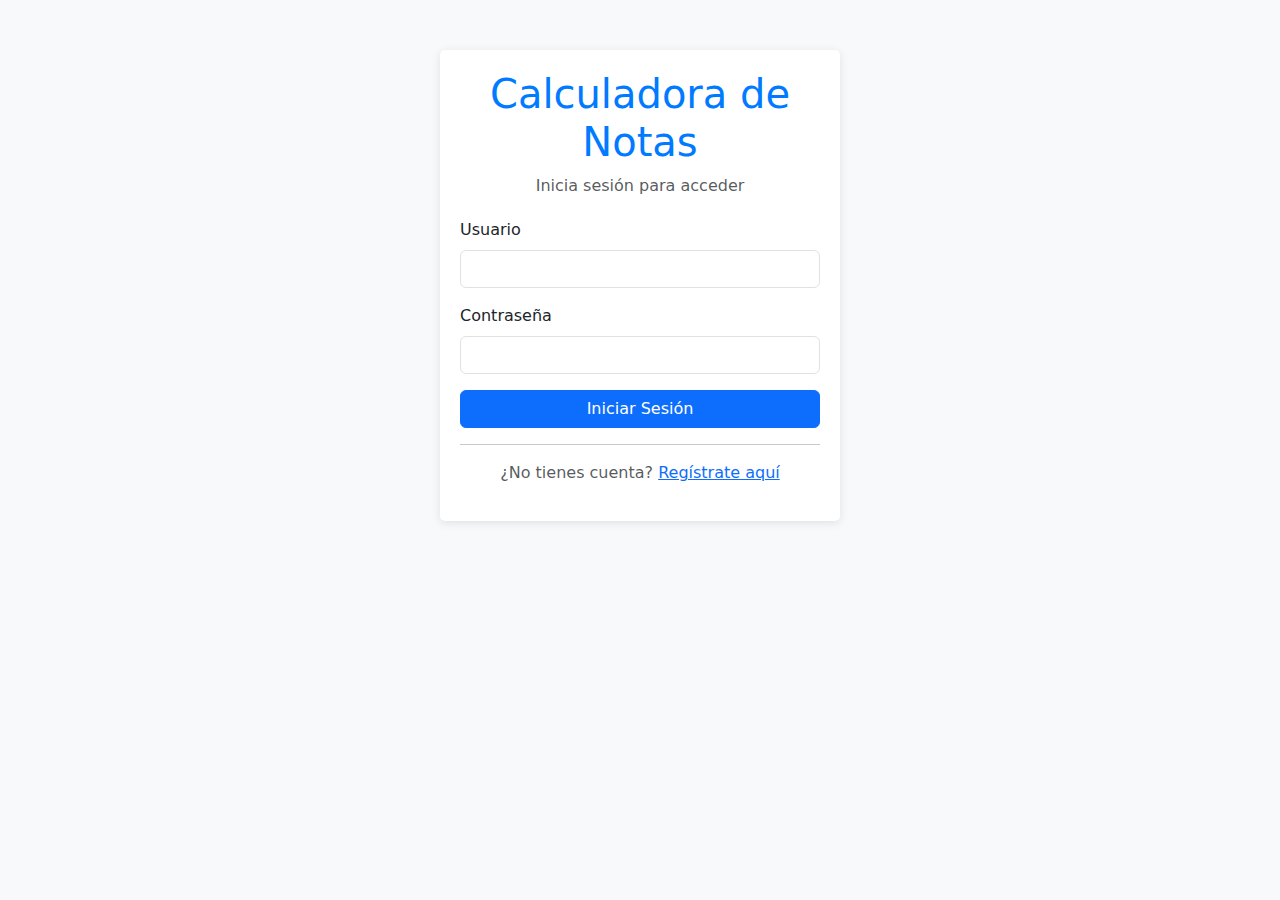
<file: index.html>
<!DOCTYPE html>
<html lang="es">
<head>
    <meta charset="UTF-8">
    <meta name="viewport" content="width=device-width, initial-scale=1.0">
    <title>Calculadora de Notas - Login</title>
    
    <!-- Bootstrap CSS -->
    <link href="https://cdn.jsdelivr.net/npm/bootstrap@5.3.0-alpha1/dist/css/bootstrap.min.css" rel="stylesheet">
    
    <!-- Font Awesome para iconos -->
    <link rel="stylesheet" href="https://cdnjs.cloudflare.com/ajax/libs/font-awesome/6.0.0/css/all.min.css">
    
    <!-- Estilos personalizados -->
    <link rel="stylesheet" href="css/styles.css">
</head>
<body>
    <div class="container">
        <div class="login-container">
            <div class="logo">
                <h1>Calculadora de Notas</h1>
                <p class="text-muted">Inicia sesión para acceder</p>
            </div>
            
            <div id="alert-container"></div>
            
            <form id="login-form">
                <div class="mb-3">
                    <label for="username" class="form-label">Usuario</label>
                    <input type="text" class="form-control" id="username" required>
                </div>
                <div class="mb-3">
                    <label for="password" class="form-label">Contraseña</label>
                    <input type="password" class="form-control" id="password" required>
                </div>
                <div class="d-grid gap-2">
                    <button type="submit" class="btn btn-primary">Iniciar Sesión</button>
                </div>
            </form>
            
            <hr>
            <p class="text-center text-muted">
                ¿No tienes cuenta? <a href="register.html">Regístrate aquí</a>
            </p>
        </div>
    </div>

    <!-- Bootstrap JS -->
    <script src="https://cdn.jsdelivr.net/npm/bootstrap@5.3.0-alpha1/dist/js/bootstrap.bundle.min.js"></script>
    
    <!-- Scripts personalizados -->
    <script src="js/api.js"></script>
    <script src="js/auth.js"></script>
</body>
</html>
</file>
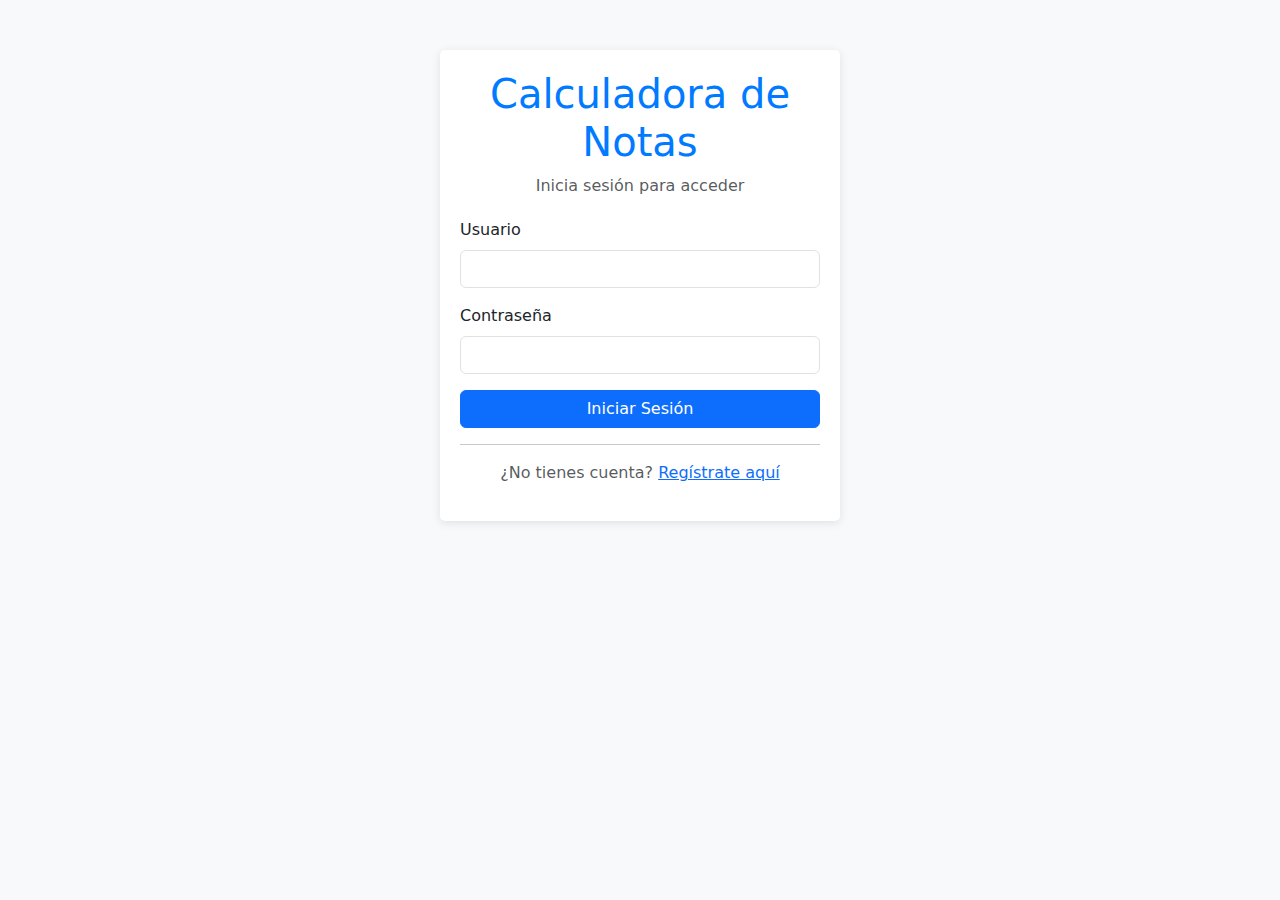
<file: course-detail.html>
<!DOCTYPE html>
<html lang="es">
<head>
    <meta charset="UTF-8">
    <meta name="viewport" content="width=device-width, initial-scale=1.0">
    <title>Detalles del Curso - Calculadora de Notas</title>
    
    <!-- Bootstrap CSS -->
    <link href="https://cdn.jsdelivr.net/npm/bootstrap@5.3.0-alpha1/dist/css/bootstrap.min.css" rel="stylesheet">
    
    <!-- Font Awesome para iconos -->
    <link rel="stylesheet" href="https://cdnjs.cloudflare.com/ajax/libs/font-awesome/6.0.0/css/all.min.css">
    
    <!-- Estilos personalizados -->
    <link rel="stylesheet" href="css/styles.css">
</head>
<body class="bg-light">
    <!-- Barra de navegación -->
    <nav class="navbar navbar-expand-lg navbar-dark bg-primary">
        <div class="container">
            <a class="navbar-brand" href="#">Calculadora de Notas</a>
            <button class="navbar-toggler" type="button" data-bs-toggle="collapse" data-bs-target="#navbarNav">
                <span class="navbar-toggler-icon"></span>
            </button>
            <div class="collapse navbar-collapse" id="navbarNav">
                <ul class="navbar-nav me-auto">
                    <li class="nav-item">
                        <a class="nav-link" href="dashboard.html">Dashboard</a>
                    </li>
                </ul>
                <span class="navbar-text me-3">
                    <i class="fas fa-user me-1"></i> <span id="username-display">Usuario</span>
                </span>
                <button id="logout-btn" class="btn btn-light btn-sm">Cerrar sesión</button>
            </div>
        </div>
    </nav>

    <!-- Contenido principal -->
    <div class="container py-4">
        <div id="alert-container"></div>
        
        <div class="d-flex justify-content-between align-items-center mb-4">
            <div>
                <h2 id="course-title">Cargando curso...</h2>
                <p class="text-muted" id="course-code"></p>
            </div>
            <a href="dashboard.html" class="btn btn-outline-primary">
                <i class="fas fa-arrow-left me-1"></i> Volver
            </a>
        </div>
        
        <div class="row">
            <div class="col-md-8">
                <div class="card shadow-sm mb-4">
                    <div class="card-header bg-primary text-white">
                        <h5 class="mb-0">Actividades y Calificaciones</h5>
                    </div>
                    <div class="card-body">
                        <div id="activities-container">
                            <div class="text-center">
                                <div class="spinner-border text-primary" role="status">
                                    <span class="visually-hidden">Cargando...</span>
                                </div>
                            </div>
                        </div>
                    </div>
                </div>
            </div>
            
            <div class="col-md-4">
                <div class="card shadow-sm mb-4">
                    <div class="card-header bg-primary text-white">
                        <h5 class="mb-0">Resumen de Calificaciones</h5>
                    </div>
                    <div class="card-body" id="summary-container">
                        <div class="text-center">
                            <div class="spinner-border text-primary" role="status">
                                <span class="visually-hidden">Cargando...</span>
                            </div>
                        </div>
                    </div>
                </div>
                
                <div class="card shadow-sm">
                    <div class="card-header bg-info text-white">
                        <h5 class="mb-0">Guía de Calificaciones</h5>
                    </div>
                    <div class="card-body">
                        <table class="table table-sm">
                            <tr>
                                <td>90-100 pts</td>
                                <td>Excelente</td>
                            </tr>
                            <tr>
                                <td>80-89 pts</td>
                                <td>Muy bueno</td>
                            </tr>
                            <tr>
                                <td>70-79 pts</td>
                                <td>Bueno</td>
                            </tr>
                            <tr>
                                <td>61-69 pts</td>
                                <td>Satisfactorio</td>
                            </tr>
                            <tr class="table-danger">
                                <td>0-60 pts</td>
                                <td>Reprobado</td>
                            </tr>
                        </table>
                    </div>
                </div>
            </div>
        </div>
    </div>

    <!-- Footer -->
    <footer class="bg-dark text-white text-center py-3 mt-5">
        <p class="mb-0">Calculadora de Notas &copy; 2025</p>
    </footer>

    <!-- Bootstrap JS -->
    <script src="https://cdn.jsdelivr.net/npm/bootstrap@5.3.0-alpha1/dist/js/bootstrap.bundle.min.js"></script>
    
    <!-- Scripts personalizados -->
    <script src="js/api.js"></script>
    <script src="js/auth.js"></script>
    <script src="js/course-detail.js"></script>
</body>
</html>
</file>
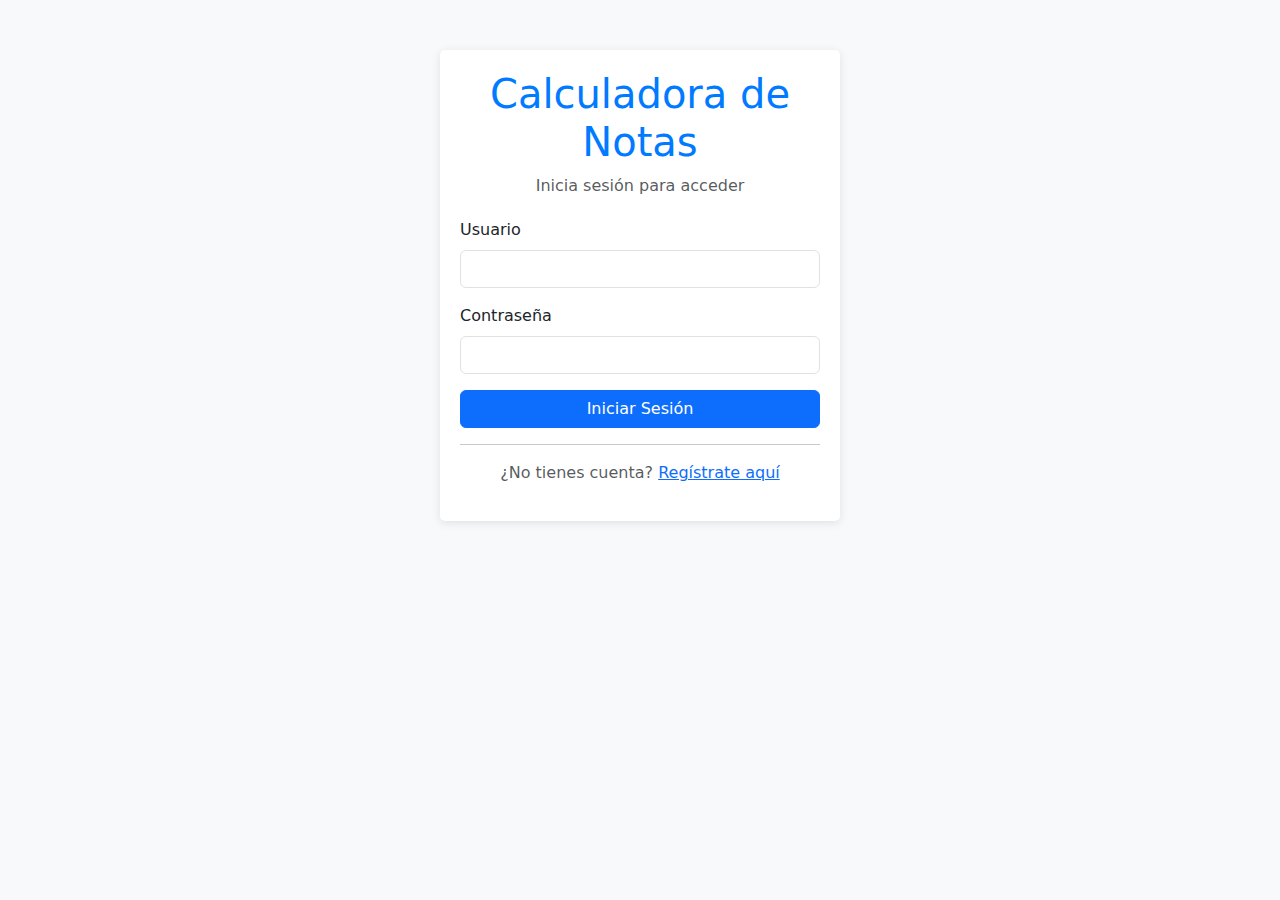
<file: dashboard.html>
<!DOCTYPE html>
<html lang="es">
<head>
    <meta charset="UTF-8">
    <meta name="viewport" content="width=device-width, initial-scale=1.0">
    <title>Dashboard - Calculadora de Notas</title>
    
    <!-- Bootstrap CSS -->
    <link href="https://cdn.jsdelivr.net/npm/bootstrap@5.3.0-alpha1/dist/css/bootstrap.min.css" rel="stylesheet">
    
    <!-- Font Awesome para iconos -->
    <link rel="stylesheet" href="https://cdnjs.cloudflare.com/ajax/libs/font-awesome/6.0.0/css/all.min.css">
    
    <!-- Estilos personalizados -->
    <link rel="stylesheet" href="css/styles.css">
</head>
<body class="bg-light">
    <!-- Barra de navegación -->
    <nav class="navbar navbar-expand-lg navbar-dark bg-primary">
        <div class="container">
            <a class="navbar-brand" href="#">Calculadora de Notas</a>
            <button class="navbar-toggler" type="button" data-bs-toggle="collapse" data-bs-target="#navbarNav">
                <span class="navbar-toggler-icon"></span>
            </button>
            <div class="collapse navbar-collapse" id="navbarNav">
                <ul class="navbar-nav me-auto">
                    <li class="nav-item">
                        <a class="nav-link active" href="dashboard.html">Dashboard</a>
                    </li>
                </ul>
                <span class="navbar-text me-3">
                    <i class="fas fa-user me-1"></i> <span id="username-display">Usuario</span>
                </span>
                <button id="logout-btn" class="btn btn-light btn-sm">Cerrar sesión</button>
            </div>
        </div>
    </nav>

    <!-- Contenido principal -->
    <div class="container py-4">
        <div id="alert-container"></div>
        
        <div class="d-flex justify-content-between align-items-center mb-4">
            <h2>Cursos Disponibles</h2>
            <p class="text-muted">Semestre: <span id="current-semester">2025-1</span></p>
        </div>

        <!-- Pestañas para navegar entre cursos inscritos y todos los cursos -->
        <ul class="nav nav-tabs mb-4">
            <li class="nav-item">
                <a class="nav-link active" id="all-courses-tab" data-bs-toggle="tab" href="#all-courses">Todos los Cursos</a>
            </li>
            <li class="nav-item">
                <a class="nav-link" id="enrolled-courses-tab" data-bs-toggle="tab" href="#enrolled-courses">Mis Cursos Inscritos</a>
            </li>
        </ul>
        
        <div class="tab-content">
            <!-- Pestaña de todos los cursos -->
            <div class="tab-pane fade show active" id="all-courses">
                <div class="row mt-3" id="all-courses-container">
                    <!-- Los cursos se cargarán aquí dinámicamente -->
                    <div class="col-12 text-center">
                        <div class="spinner-border text-primary" role="status">
                            <span class="visually-hidden">Cargando...</span>
                        </div>
                    </div>
                </div>
            </div>
            
            <!-- Pestaña de cursos inscritos -->
            <div class="tab-pane fade" id="enrolled-courses">
                <div class="row mt-3" id="enrolled-courses-container">
                    <!-- Los cursos inscritos se cargarán aquí dinámicamente -->
                    <div class="col-12 text-center">
                        <div class="spinner-border text-primary" role="status">
                            <span class="visually-hidden">Cargando...</span>
                        </div>
                    </div>
                </div>
            </div>
        </div>
    </div>

    <!-- Footer -->
    <footer class="bg-dark text-white text-center py-3 mt-5">
        <p class="mb-0">Calculadora de Notas &copy; 2025</p>
    </footer>

    <!-- Bootstrap JS -->
    <script src="https://cdn.jsdelivr.net/npm/bootstrap@5.3.0-alpha1/dist/js/bootstrap.bundle.min.js"></script>
    
    <!-- Scripts personalizados -->
    <script src="js/api.js"></script>
    <script src="js/auth.js"></script>
    <script src="js/dashboard.js"></script>
</body>
</html>
</file>
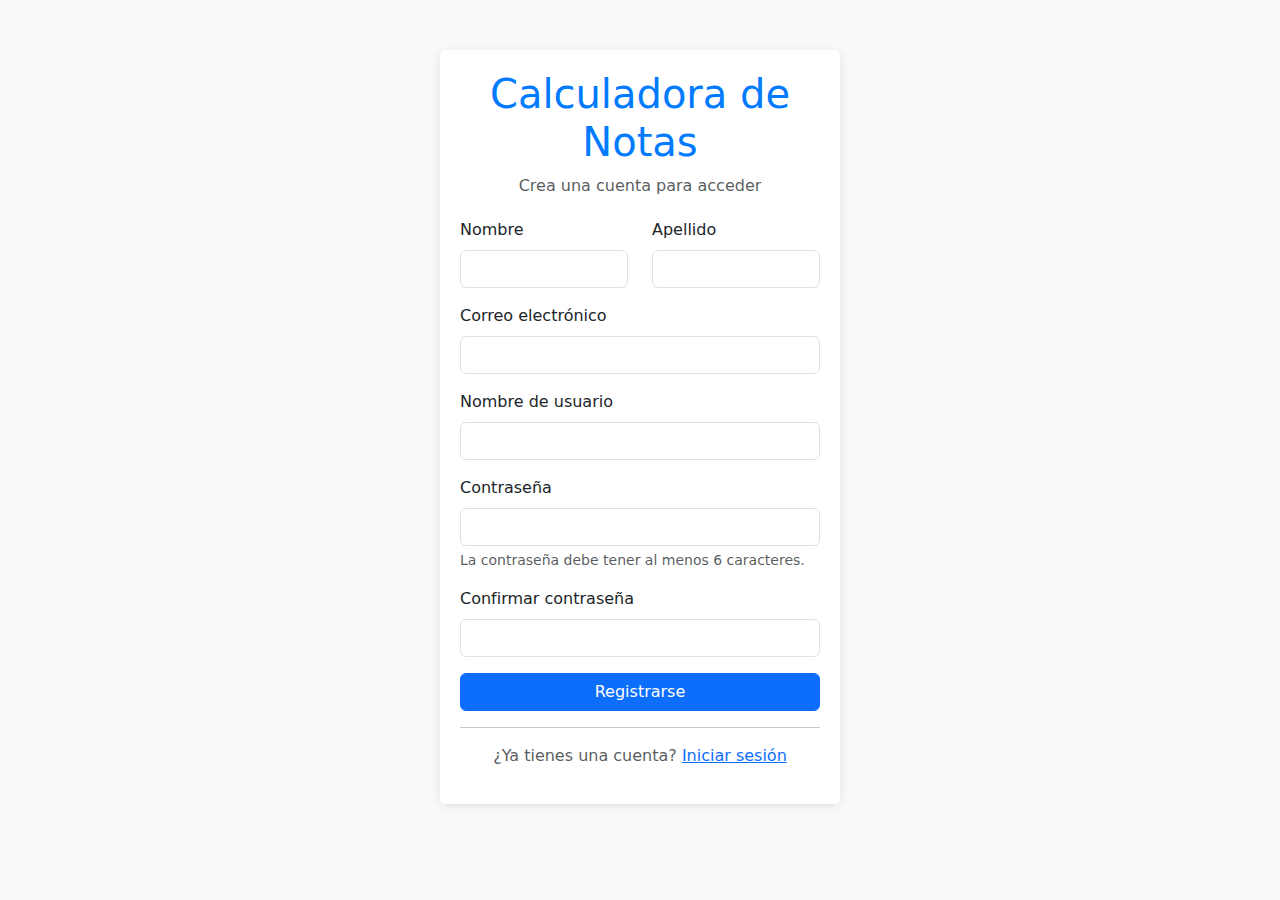
<file: register.html>
<!DOCTYPE html>
<html lang="es">
<head>
    <meta charset="UTF-8">
    <meta name="viewport" content="width=device-width, initial-scale=1.0">
    <title>Registro - Calculadora de Notas</title>
    
    <!-- Bootstrap CSS -->
    <link href="https://cdn.jsdelivr.net/npm/bootstrap@5.3.0-alpha1/dist/css/bootstrap.min.css" rel="stylesheet">
    
    <!-- Font Awesome para iconos -->
    <link rel="stylesheet" href="https://cdnjs.cloudflare.com/ajax/libs/font-awesome/6.0.0/css/all.min.css">
    
    <!-- Estilos personalizados -->
    <link rel="stylesheet" href="css/styles.css">
</head>
<body>
    <div class="container">
        <div class="register-container">
            <div class="logo">
                <h1>Calculadora de Notas</h1>
                <p class="text-muted">Crea una cuenta para acceder</p>
            </div>
            
            <div id="alert-container"></div>
            
            <form id="register-form">
                <div class="row mb-3">
                    <div class="col-md-6">
                        <label for="first_name" class="form-label">Nombre</label>
                        <input type="text" class="form-control" id="first_name" required>
                    </div>
                    <div class="col-md-6">
                        <label for="last_name" class="form-label">Apellido</label>
                        <input type="text" class="form-control" id="last_name" required>
                    </div>
                </div>
                
                <div class="mb-3">
                    <label for="email" class="form-label">Correo electrónico</label>
                    <input type="email" class="form-control" id="email" required>
                </div>
                
                <div class="mb-3">
                    <label for="username" class="form-label">Nombre de usuario</label>
                    <input type="text" class="form-control" id="username" required>
                </div>
                
                <div class="mb-3">
                    <label for="password" class="form-label">Contraseña</label>
                    <input type="password" class="form-control" id="password" required minlength="6">
                    <div class="form-text">La contraseña debe tener al menos 6 caracteres.</div>
                </div>
                
                <div class="mb-3">
                    <label for="password_confirm" class="form-label">Confirmar contraseña</label>
                    <input type="password" class="form-control" id="password_confirm" required minlength="6">
                </div>
                
                <div class="d-grid gap-2">
                    <button type="submit" class="btn btn-primary">Registrarse</button>
                </div>
            </form>
            
            <hr>
            <p class="text-center text-muted">
                ¿Ya tienes una cuenta? <a href="index.html">Iniciar sesión</a>
            </p>
        </div>
    </div>

    <!-- Bootstrap JS -->
    <script src="https://cdn.jsdelivr.net/npm/bootstrap@5.3.0-alpha1/dist/js/bootstrap.bundle.min.js"></script>
    
    <!-- Scripts personalizados -->
    <script src="js/api.js"></script>
    <script src="js/register.js"></script>
</body>
</html>
</file>
<file: css/styles.css>
body {
    background-color: #f8f9fa;
    padding-top: 50px;
}

.login-container, .register-container {
    max-width: 400px;
    margin: 0 auto;
    padding: 20px;
    background-color: #fff;
    border-radius: 5px;
    box-shadow: 0 2px 10px rgba(0, 0, 0, 0.1);
}

.logo {
    text-align: center;
    margin-bottom: 20px;
}

.logo h1 {
    color: #007bff;
}

.course-card {
    transition: transform 0.3s;
    margin-bottom: 20px;
}

.course-card:hover {
    transform: translateY(-5px);
}

.progress-bar {
    height: 10px;
}

.not-enrolled {
    opacity: 0.8;
}

.not-enrolled:hover {
    opacity: 1;
}

.sidebar {
    min-height: 100vh;
    background-color: #4e73df;
    background-image: linear-gradient(180deg, #4e73df 10%, #224abe 100%);
    background-size: cover;
}

.sidebar-link {
    color: rgba(255, 255, 255, 0.8);
    padding: 0.75rem 1rem;
    margin: 0.25rem 0;
    display: block;
    transition: all 0.2s;
    border-radius: 0.25rem;
}

.sidebar-link:hover, .sidebar-link.active {
    color: #fff;
    background-color: rgba(255, 255, 255, 0.1);
    text-decoration: none;
}

.sidebar-link i {
    margin-right: 0.5rem;
    width: 1.25rem;
    text-align: center;
}

.content {
    flex: 1;
    padding: 1.5rem;
}

.status-indicator {
    width: 10px;
    height: 10px;
    border-radius: 50%;
    display: inline-block;
    margin-right: 5px;
}

.status-pending {
    background-color: #f0ad4e;
}

.status-completed {
    background-color: #5cb85c;
}

.note-cell {
    width: 120px;
}
</file>
